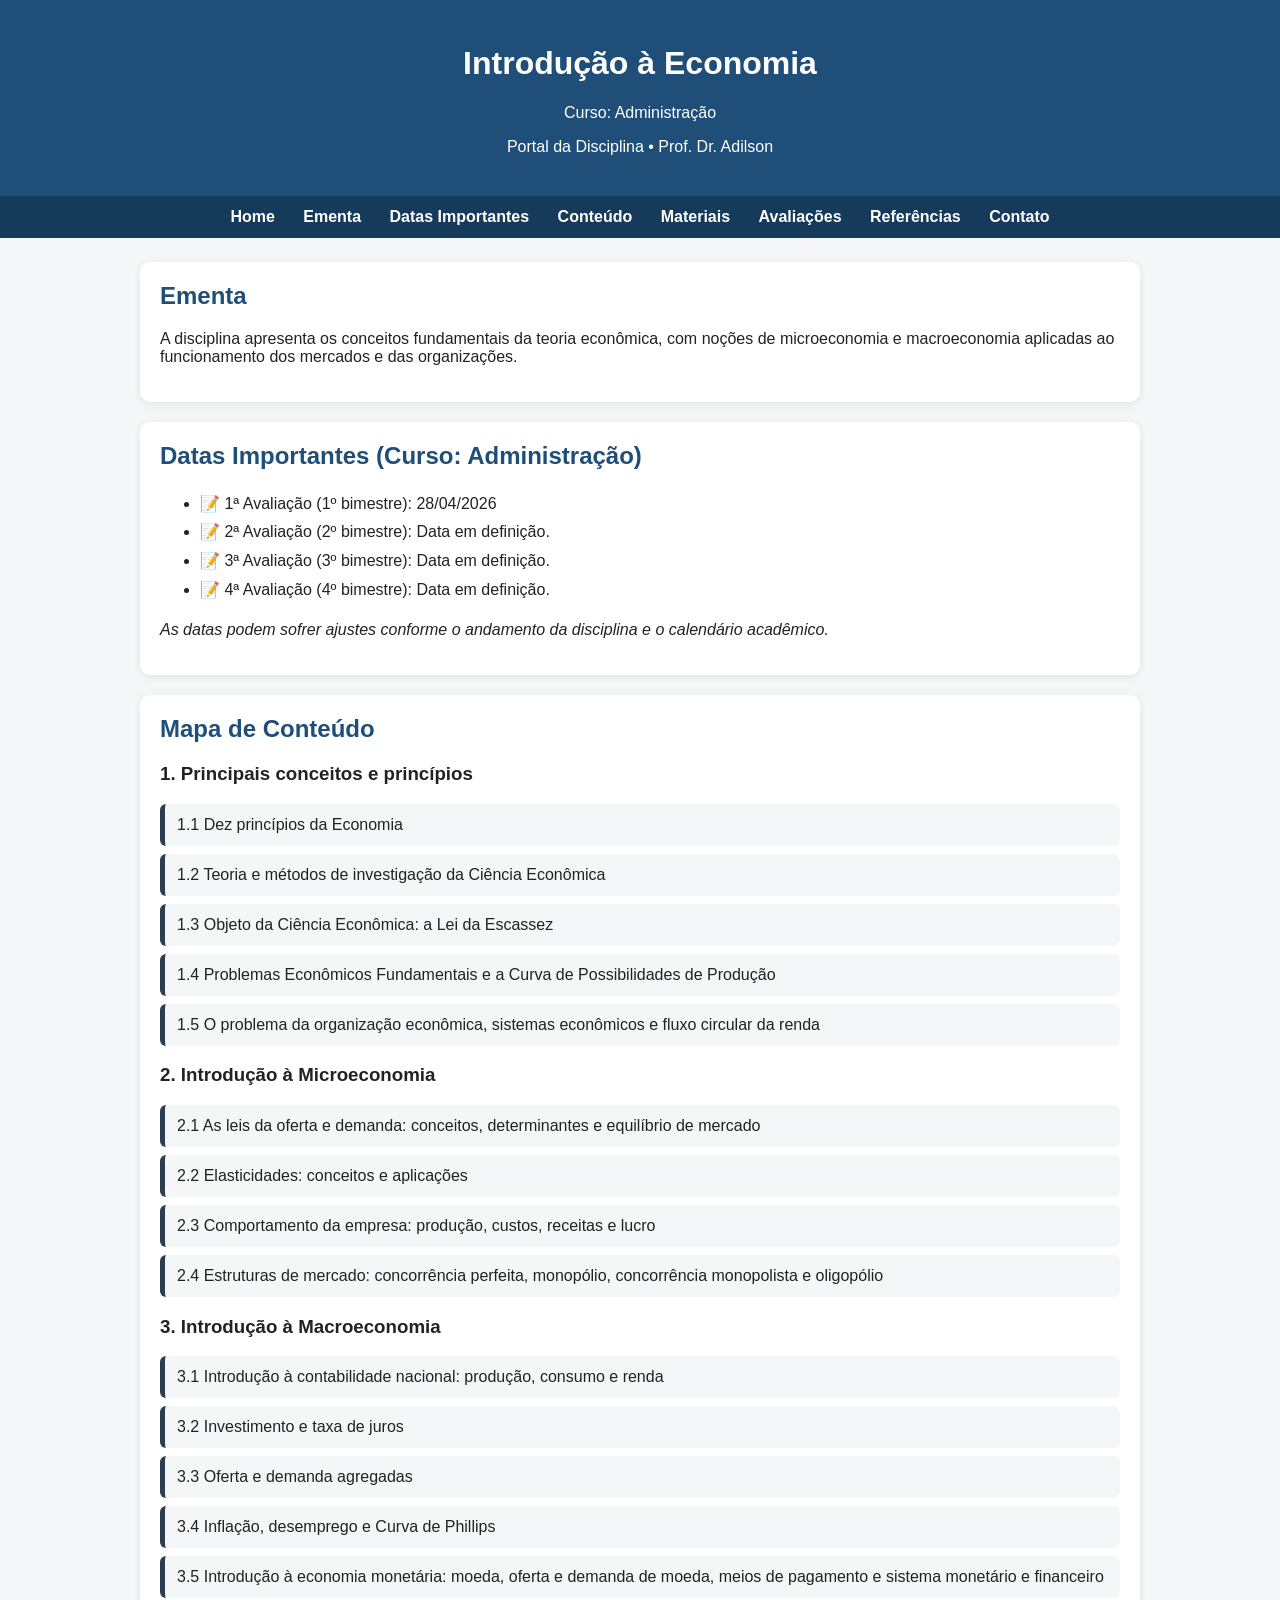
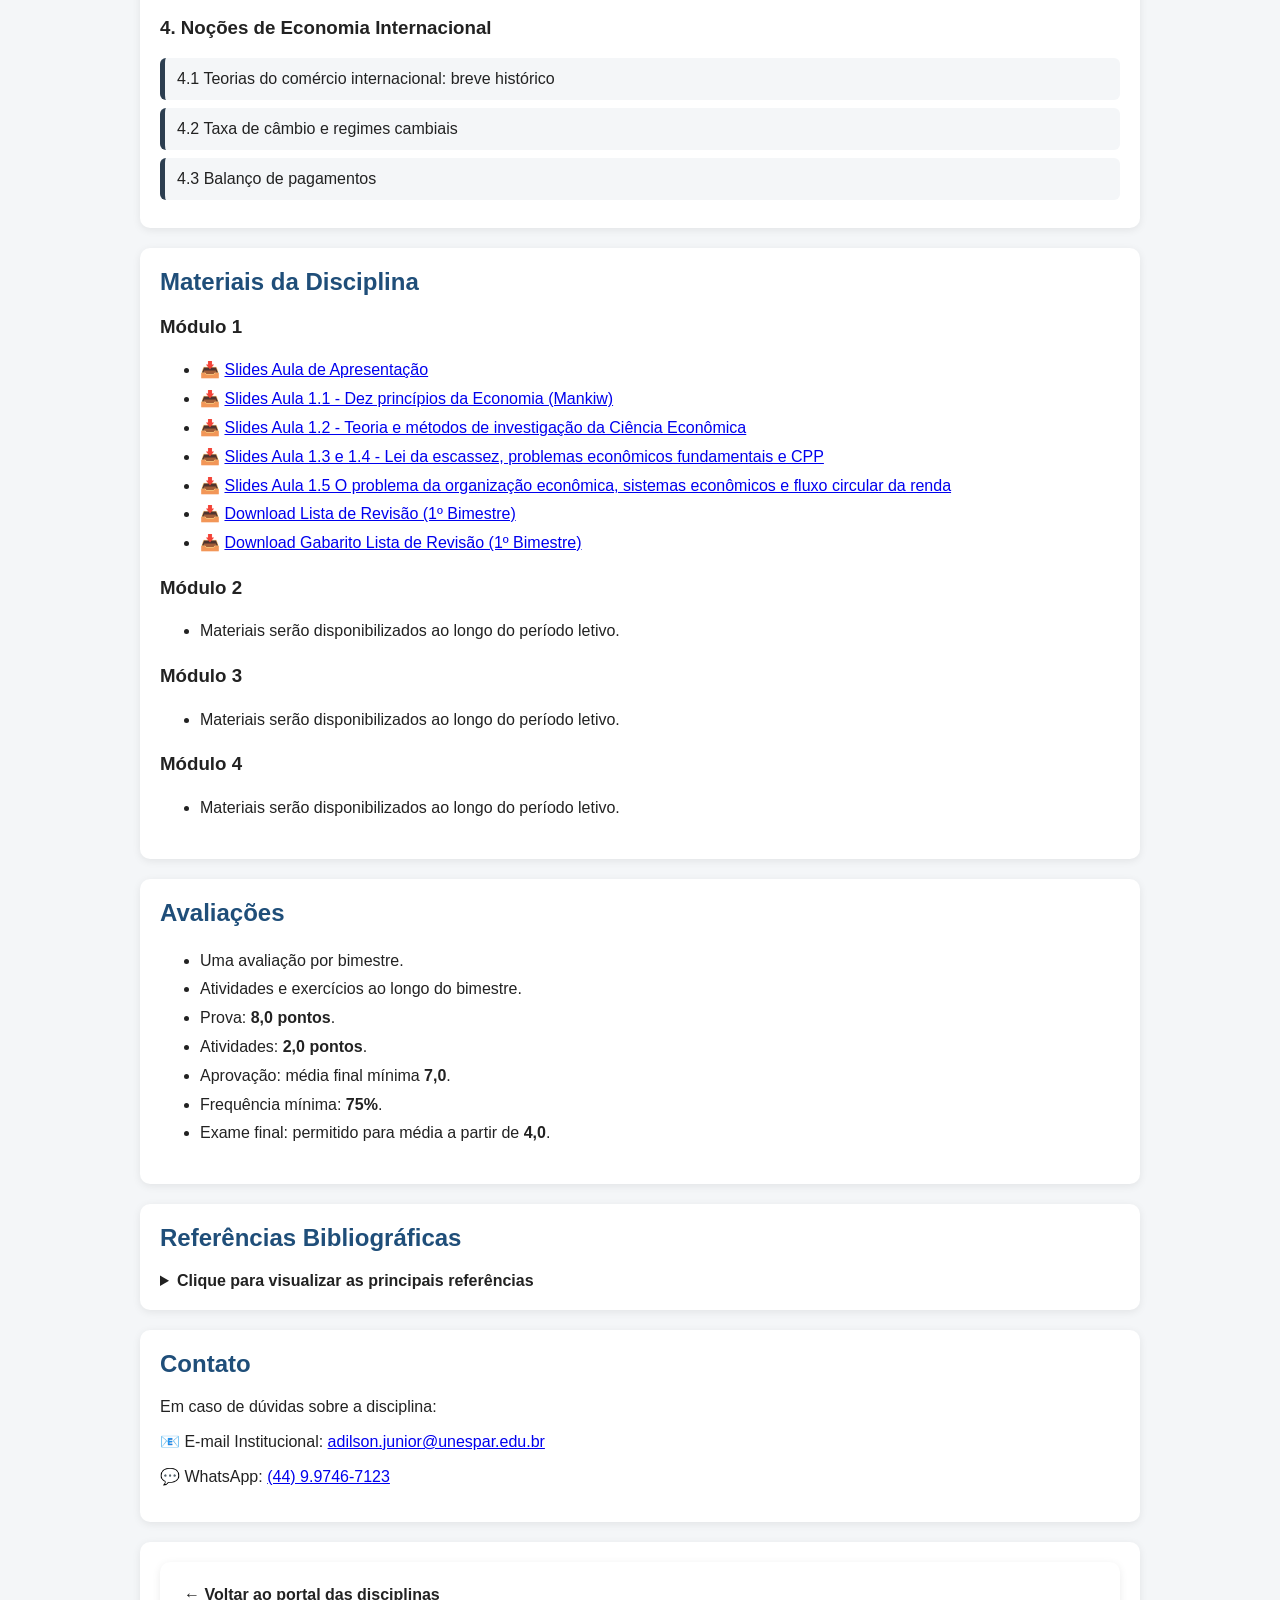
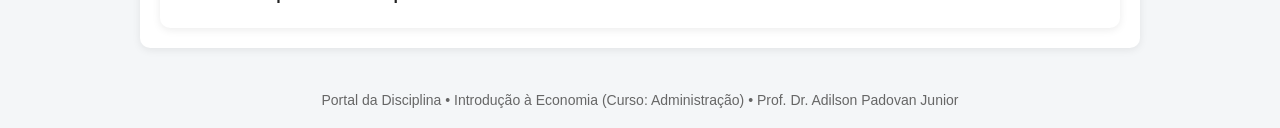
<file: index.html>
<!DOCTYPE html>
<html lang="pt-BR">
<head>
  <meta charset="UTF-8">
  <meta name="viewport" content="width=device-width, initial-scale=1.0">
  <title>Introdução à Economia</title>
  <link rel="stylesheet" href="../style.css">
</head>
<body>

  <header>
    <h1>Introdução à Economia</h1>
    <p>Curso: Administração</p>
    <p>Portal da Disciplina • Prof. Dr. Adilson</p>
  </header>

  <nav>
    <a href="../index.html">Home</a>
    <a href="#ementa">Ementa</a>
    <a href="#datas">Datas Importantes</a>
    <a href="#conteudo">Conteúdo</a>
    <a href="#materiais">Materiais</a>
    <a href="#avaliacoes">Avaliações</a>
    <a href="#referencias">Referências</a>
    <a href="#contato">Contato</a>
  </nav>

  <main>

    <section id="ementa">
      <h2>Ementa</h2>
      <p>
      A disciplina apresenta os conceitos fundamentais da teoria econômica, com noções de microeconomia 
      e macroeconomia aplicadas ao funcionamento dos mercados e das organizações.
      </p>
    </section>

    <section id="datas">
      <h2>Datas Importantes (Curso: Administração)</h2>
    
      <ul>
        <li>📝 1ª Avaliação (1º bimestre): 28/04/2026</li>
        <li>📝 2ª Avaliação (2º bimestre): Data em definição.</li>
        <li>📝 3ª Avaliação (3º bimestre): Data em definição.</li>
        <li>📝 4ª Avaliação (4º bimestre): Data em definição.</li>
        <!--<li>📄 Entrega de atividades/trabalhos: Data em definição.</li>-->
      </ul>
    
      <p>
        <em>As datas podem sofrer ajustes conforme o andamento da disciplina e o calendário acadêmico.</em>
      </p>
    
    </section>

    <section id="conteudo">
      <h2>Mapa de Conteúdo</h2>
    
      <h3>1. Principais conceitos e princípios</h3>
      <div class="card">1.1 Dez princípios da Economia</div>
      <div class="card">1.2 Teoria e métodos de investigação da Ciência Econômica</div>
      <div class="card">1.3 Objeto da Ciência Econômica: a Lei da Escassez</div>
      <div class="card">1.4 Problemas Econômicos Fundamentais e a Curva de Possibilidades de Produção</div>
      <div class="card">1.5 O problema da organização econômica, sistemas econômicos e fluxo circular da renda</div>
    
      <h3>2. Introdução à Microeconomia</h3>
      <div class="card">2.1 As leis da oferta e demanda: conceitos, determinantes e equilíbrio de mercado</div>
      <div class="card">2.2 Elasticidades: conceitos e aplicações</div>
      <div class="card">2.3 Comportamento da empresa: produção, custos, receitas e lucro</div>
      <div class="card">2.4 Estruturas de mercado: concorrência perfeita, monopólio, concorrência monopolista e oligopólio</div>
    
      <h3>3. Introdução à Macroeconomia</h3>
      <div class="card">3.1 Introdução à contabilidade nacional: produção, consumo e renda</div>
      <div class="card">3.2 Investimento e taxa de juros</div>
      <div class="card">3.3 Oferta e demanda agregadas</div>
      <div class="card">3.4 Inflação, desemprego e Curva de Phillips</div>
      <div class="card">3.5 Introdução à economia monetária: moeda, oferta e demanda de moeda, meios de pagamento e sistema monetário e financeiro</div>
    
      <h3>4. Noções de Economia Internacional</h3>
      <div class="card">4.1 Teorias do comércio internacional: breve histórico</div>
      <div class="card">4.2 Taxa de câmbio e regimes cambiais</div>
      <div class="card">4.3 Balanço de pagamentos</div>
    </section>
    
    <section id="materiais">
      <h2>Materiais da Disciplina</h2>

      <h3>Módulo 1</h3>
      <ul>
        <li>📥 <a href="materiais/aula_apresentacao_introecoadm.pdf" download>Slides Aula de Apresentação</a></li>
        <li>📥 <a href="materiais/aula1.1_introecoadm.pdf" download>Slides Aula 1.1 - Dez princípios da Economia (Mankiw)</a></li>
        <li>📥 <a href="materiais/aula1.2_introecoadm.pdf" download>Slides Aula 1.2 - Teoria e métodos de investigação da Ciência Econômica</a></li>
        <li>📥 <a href="materiais/aula1.3_1.4_introecoadm.pdf" download>Slides Aula 1.3 e 1.4 - Lei da escassez, problemas econômicos fundamentais e CPP</a></li>
        <li>📥 <a href="materiais/aula1.5_introecoadm.pdf" download>Slides Aula 1.5 O problema da organização econômica, sistemas econômicos e fluxo circular da renda</a></li>
        <!--<li>📥 <a href="materiais/aula1.6_revisao_introeco.pdf" download>Slides Aula 1.6 Revisão Geral: Fundamentos da Economia</a></li>-->
        <li>📥 <a href="materiais/lista_revisao_introecoadm_1bim.pdf" download>Download Lista de Revisão (1º Bimestre)</a></li>
        <li>📥 <a href="materiais/gabarito_revisao_introecoadm_1bim.pdf" download>Download Gabarito Lista de Revisão (1º Bimestre)</a></li>
      </ul>

      <h3>Módulo 2</h3>
      <ul>
        <li>Materiais serão disponibilizados ao longo do período letivo.</li>
      </ul>

      <h3>Módulo 3</h3>
      <ul>
        <li>Materiais serão disponibilizados ao longo do período letivo.</li>
      </ul>

      <h3>Módulo 4</h3>
      <ul>
        <li>Materiais serão disponibilizados ao longo do período letivo.</li>
      </ul>
    </section>

    <section id="avaliacoes">
      <h2>Avaliações</h2>
    
      <ul>
        <li>Uma avaliação por bimestre.</li>
        <li>Atividades e exercícios ao longo do bimestre.</li>
        <li>Prova: <strong>8,0 pontos</strong>.</li>
        <li>Atividades: <strong>2,0 pontos</strong>.</li>
        <li>Aprovação: média final mínima <strong>7,0</strong>.</li>
        <li>Frequência mínima: <strong>75%</strong>.</li>
        <li>Exame final: permitido para média a partir de <strong>4,0</strong>.</li>
      </ul>
    
    </section>
        
    <section id="referencias">
      <h2>Referências Bibliográficas</h2>
    
      <details>
        <summary><strong>Clique para visualizar as principais referências</strong></summary>
    
        <ul>
          <li>MANKIW, Nicholas Gregory. <em>Introdução à Economia: Princípios de micro e macroeconomia</em>. 8. ed. São Paulo: Cengage Learning, 2019.</li>
          <li>PINHO, Diva Benevides; VASCONCELLOS, Marco Antonio; TONETO JR., Rudinei (org.). <em>Manual de Economia</em>. 7. ed. São Paulo: Saraiva, 2017.</li>
          <li>VASCONCELLOS, Marco Antonio Sandoval; GARCIA, Manuel Enriquez. <em>Fundamentos de Economia</em>. 5. ed. São Paulo: Saraiva, 2017.</li>
        </ul>
    
        <p><em>Outras referências complementares, artigos e materiais de apoio poderão ser indicados ao longo do semestre conforme a evolução da disciplina.</em></p>
    
      </details>
    </section>
    
    <section id="contato">
      <h2>Contato</h2>

      <p>
        Em caso de dúvidas sobre a disciplina:
      </p>

      <p>
        📧 E-mail Institucional:
        <a href="mailto:adilson.junior@unespar.edu.br">adilson.junior@unespar.edu.br</a>
      </p>
      <!--
      <p>
        📧 E-mail Artigos:
        <a href="mailto:padovanjr@gmail.com">padovanjr@gmail.com</a>
      </p>
      -->
      <p>
        💬 WhatsApp:
        <a href="https://wa.me/5544997467123" target="_blank">
          (44) 9.9746-7123
        </a>
      </p>
    </section>
    
    <section>
      <a href="../index.html" class="disciplina-link">
        ← Voltar ao portal das disciplinas
      </a>
    </section>

  </main>

  <footer>
    Portal da Disciplina • Introdução à Economia (Curso: Administração) • Prof. Dr. Adilson Padovan Junior
  </footer>

</body>
</html>
</file>
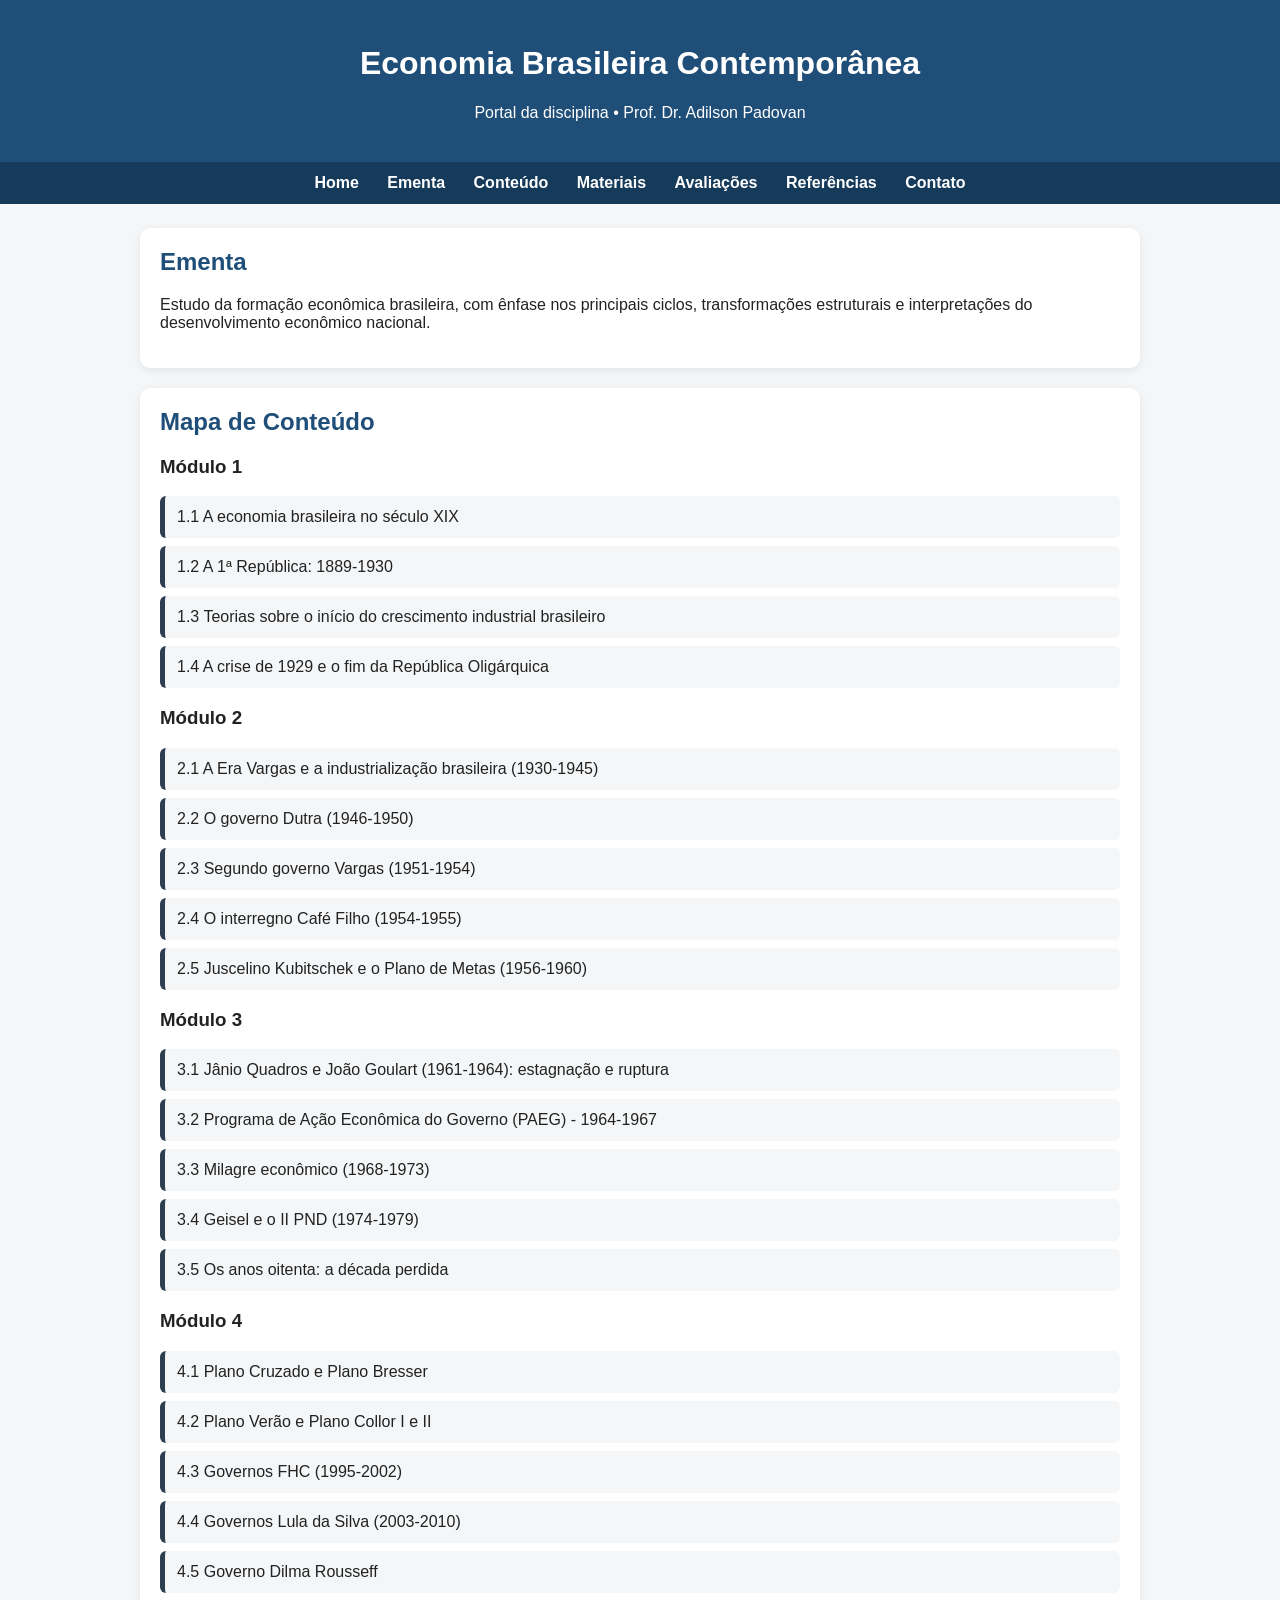
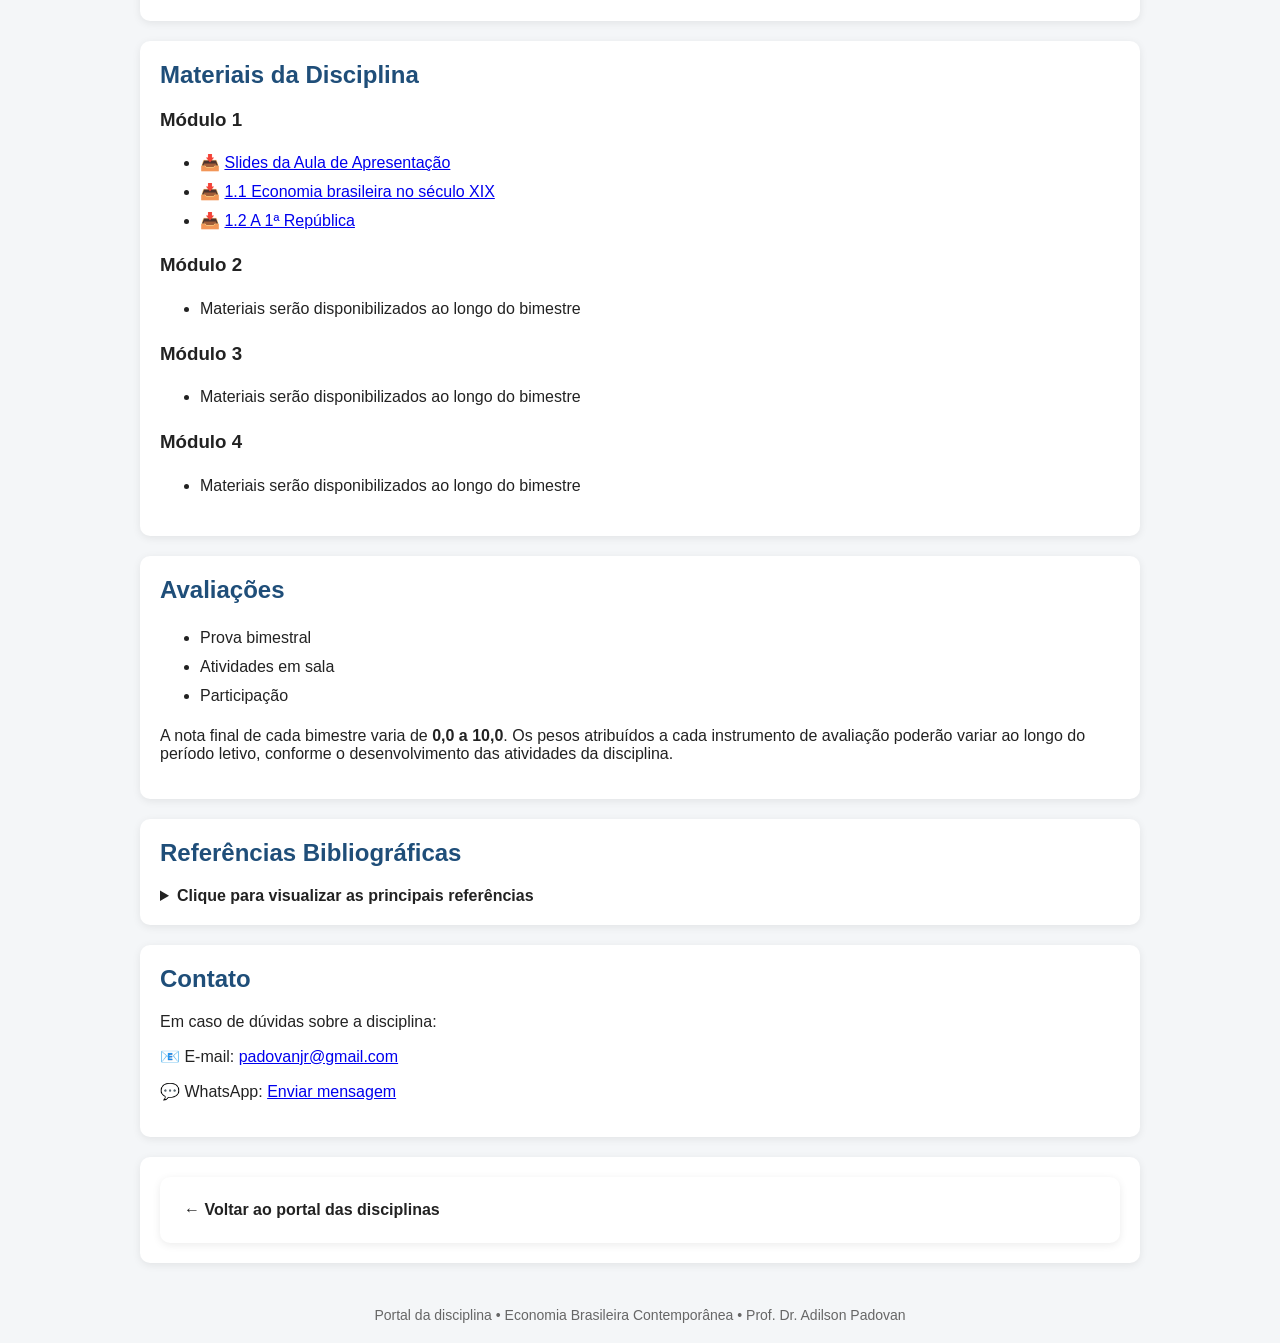
<file: economia-brasileira/index.html>
<!DOCTYPE html>
<html lang="pt-BR">
<head>
  <meta charset="UTF-8">
  <meta name="viewport" content="width=device-width, initial-scale=1.0">
  <title>Economia Brasileira Contemporânea</title>
  <link rel="stylesheet" href="../style.css">
</head>
<body>

  <header>
    <h1>Economia Brasileira Contemporânea</h1>
    <p>Portal da disciplina • Prof. Dr. Adilson Padovan</p>
  </header>

  <nav>
    <a href="../index.html">Home</a>
    <a href="#ementa">Ementa</a>
    <a href="#conteudo">Conteúdo</a>
    <a href="#materiais">Materiais</a>
    <a href="#avaliacoes">Avaliações</a>
    <a href="#referencias">Referências</a>
    <a href="#contato">Contato</a>
  </nav>

  <main>

    <section id="ementa">
      <h2>Ementa</h2>
      <p>
        Estudo da formação econômica brasileira, com ênfase nos principais ciclos,
        transformações estruturais e interpretações do desenvolvimento econômico nacional.
      </p>
    </section>
    
    <section id="conteudo">
      <h2>Mapa de Conteúdo</h2>
    
      <h3>Módulo 1</h3>
      <div class="card">1.1 A economia brasileira no século XIX</div>
      <div class="card">1.2 A 1ª República: 1889-1930</div>
      <div class="card">1.3 Teorias sobre o início do crescimento industrial brasileiro</div>
      <div class="card">1.4 A crise de 1929 e o fim da República Oligárquica</div>
    
      <h3>Módulo 2</h3>
      <div class="card">2.1 A Era Vargas e a industrialização brasileira (1930-1945)</div>
      <div class="card">2.2 O governo Dutra (1946-1950)</div>
      <div class="card">2.3 Segundo governo Vargas (1951-1954)</div>
      <div class="card">2.4 O interregno Café Filho (1954-1955)</div>
      <div class="card">2.5 Juscelino Kubitschek e o Plano de Metas (1956-1960)</div>
    
      <h3>Módulo 3</h3>
      <div class="card">3.1 Jânio Quadros e João Goulart (1961-1964): estagnação e ruptura</div>
      <div class="card">3.2 Programa de Ação Econômica do Governo (PAEG) - 1964-1967</div>
      <div class="card">3.3 Milagre econômico (1968-1973)</div>
      <div class="card">3.4 Geisel e o II PND (1974-1979)</div>
      <div class="card">3.5 Os anos oitenta: a década perdida</div>
    
      <h3>Módulo 4</h3>
      <div class="card">4.1 Plano Cruzado e Plano Bresser</div>
      <div class="card">4.2 Plano Verão e Plano Collor I e II</div>
      <div class="card">4.3 Governos FHC (1995-2002)</div>
      <div class="card">4.4 Governos Lula da Silva (2003-2010)</div>
      <div class="card">4.5 Governo Dilma Rousseff</div>
    </section>
    
    <section id="materiais">
    <h2>Materiais da Disciplina</h2>
    
    <h3>Módulo 1</h3>
    <ul>
    <li>📥 <a href="materiais/aula_apresentacao_ecobr.pdf" download>Slides da Aula de Apresentação</a></li>
    <li>📥 <a href="materiais/aula1.pdf" download>1.1 Economia brasileira no século XIX</a></li>
    <li>📥 <a href="materiais/aula2.pdf" download>1.2 A 1ª República</a></li>
    </ul>
    
    <h3>Módulo 2</h3>
    <ul>
    <li>Materiais serão disponibilizados ao longo do bimestre</li>
    </ul>
    
    <h3>Módulo 3</h3>
    <ul>
    <li>Materiais serão disponibilizados ao longo do bimestre</li>
    </ul>
    
    <h3>Módulo 4</h3>
    <ul>
    <li>Materiais serão disponibilizados ao longo do bimestre</li>
    </ul>
    </section>

    <section id="avaliacoes">
      <h2>Avaliações</h2>
      <ul>
        <li>Prova bimestral</li>
        <li>Atividades em sala</li>
        <li>Participação</li>
      </ul>
    
      <p>
        A nota final de cada bimestre varia de <strong>0,0 a 10,0</strong>. 
        Os pesos atribuídos a cada instrumento de avaliação poderão variar 
        ao longo do período letivo, conforme o desenvolvimento das atividades da disciplina.
      </p>
    </section>
    
    <section id="referencias">
      <h2>Referências Bibliográficas</h2>

      <details>
        <summary><strong>Clique para visualizar as principais referências</strong></summary>

        <ul>
          <li>FURTADO, Celso. Formação Econômica do Brasil.</li>
          <li>PRADO JR., Caio. História Econômica do Brasil.</li>
          <li>GREMAUD, Amaury; VASCONCELLOS, Marco; TONETO JR., Rudinei. Economia Brasileira Contemporânea.</li>
        </ul>
        
        <p><em>Outras referências complementares, artigos e relatórios poderão ser indicados ao longo do semestre conforme a evolução da disciplina.</em></p>
      </details>
    </section>

    <section id="contato">
      <h2>Contato</h2>

      <p>
        Em caso de dúvidas sobre a disciplina:
      </p>

      <p>
        📧 E-mail:
        <a href="mailto:padovanjr@gmail.com">padovanjr@gmail.com</a>
      </p>

      <p>
        💬 WhatsApp: 
        <a href="https://wa.me/5544999999999" target="_blank">
        Enviar mensagem</a>
      </p>

    </section>

    <section>
      <a href="../index.html" class="disciplina-link">
        ← Voltar ao portal das disciplinas
      </a>
    </section>

  </main>

  <footer>
    Portal da disciplina • Economia Brasileira Contemporânea • Prof. Dr. Adilson Padovan
  </footer>

</body>
</html>
</file>
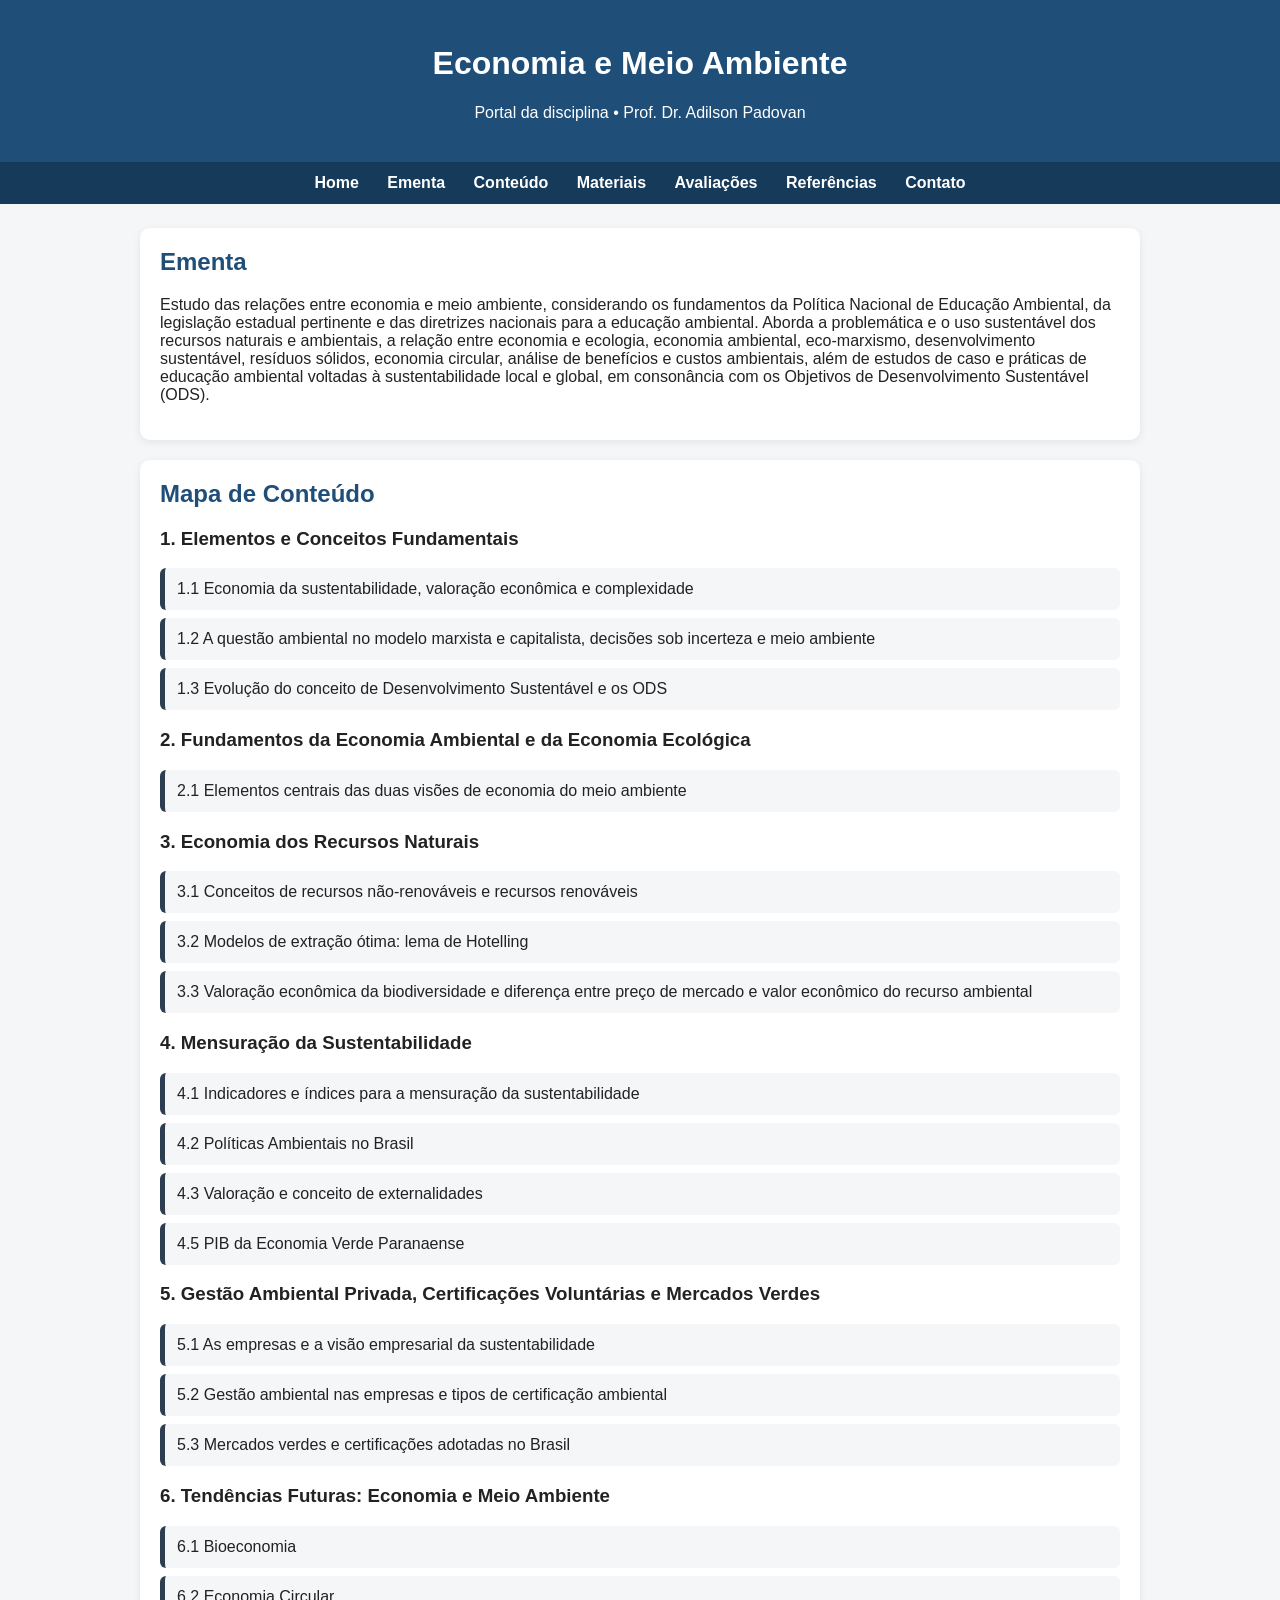
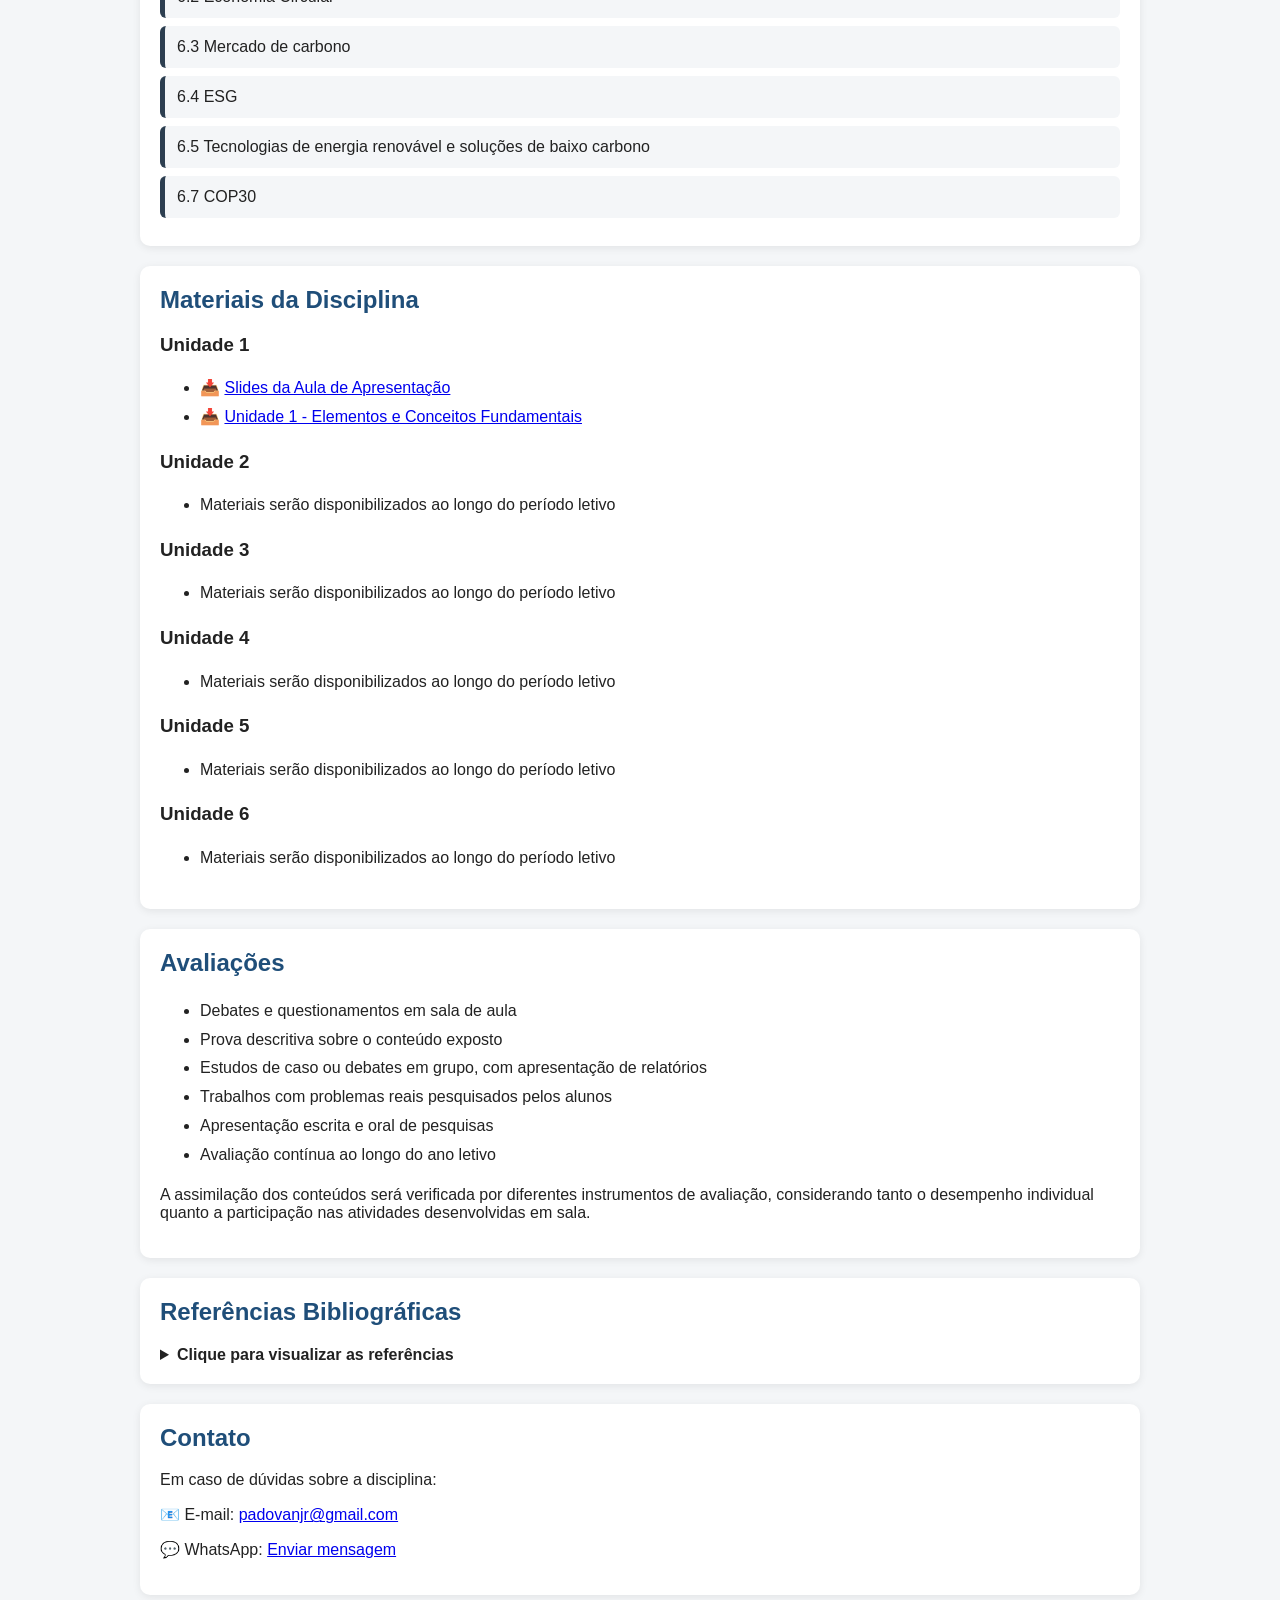
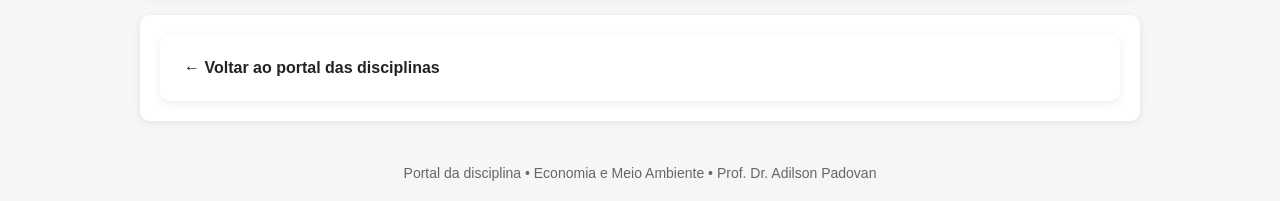
<file: economia-do-meio-ambiente/index.html>
<!DOCTYPE html>
<html lang="pt-BR">
<head>
  <meta charset="UTF-8">
  <meta name="viewport" content="width=device-width, initial-scale=1.0">
  <title>Economia e Meio Ambiente</title>
  <link rel="stylesheet" href="../style.css">
</head>
<body>

  <header>
    <h1>Economia e Meio Ambiente</h1>
    <p>Portal da disciplina • Prof. Dr. Adilson Padovan</p>
  </header>

  <nav>
    <a href="../index.html">Home</a>
    <a href="#ementa">Ementa</a>
    <a href="#conteudo">Conteúdo</a>
    <a href="#materiais">Materiais</a>
    <a href="#avaliacoes">Avaliações</a>
    <a href="#referencias">Referências</a>
    <a href="#contato">Contato</a>
  </nav>

  <main>

    <section id="ementa">
      <h2>Ementa</h2>
      <p>
        Estudo das relações entre economia e meio ambiente, considerando os fundamentos da Política Nacional
        de Educação Ambiental, da legislação estadual pertinente e das diretrizes nacionais para a educação ambiental.
        Aborda a problemática e o uso sustentável dos recursos naturais e ambientais, a relação entre economia e ecologia,
        economia ambiental, eco-marxismo, desenvolvimento sustentável, resíduos sólidos, economia circular, análise de
        benefícios e custos ambientais, além de estudos de caso e práticas de educação ambiental voltadas à sustentabilidade
        local e global, em consonância com os Objetivos de Desenvolvimento Sustentável (ODS).
      </p>
    </section>

    <section id="conteudo">
      <h2>Mapa de Conteúdo</h2>

      <h3>1. Elementos e Conceitos Fundamentais</h3>
      <div class="card">1.1 Economia da sustentabilidade, valoração econômica e complexidade</div>
      <div class="card">1.2 A questão ambiental no modelo marxista e capitalista, decisões sob incerteza e meio ambiente</div>
      <div class="card">1.3 Evolução do conceito de Desenvolvimento Sustentável e os ODS</div>

      <h3>2. Fundamentos da Economia Ambiental e da Economia Ecológica</h3>
      <div class="card">2.1 Elementos centrais das duas visões de economia do meio ambiente</div>

      <h3>3. Economia dos Recursos Naturais</h3>
      <div class="card">3.1 Conceitos de recursos não-renováveis e recursos renováveis</div>
      <div class="card">3.2 Modelos de extração ótima: lema de Hotelling</div>
      <div class="card">3.3 Valoração econômica da biodiversidade e diferença entre preço de mercado e valor econômico do recurso ambiental</div>

      <h3>4. Mensuração da Sustentabilidade</h3>
      <div class="card">4.1 Indicadores e índices para a mensuração da sustentabilidade</div>
      <div class="card">4.2 Políticas Ambientais no Brasil</div>
      <div class="card">4.3 Valoração e conceito de externalidades</div>
      <div class="card">4.5 PIB da Economia Verde Paranaense</div>

      <h3>5. Gestão Ambiental Privada, Certificações Voluntárias e Mercados Verdes</h3>
      <div class="card">5.1 As empresas e a visão empresarial da sustentabilidade</div>
      <div class="card">5.2 Gestão ambiental nas empresas e tipos de certificação ambiental</div>
      <div class="card">5.3 Mercados verdes e certificações adotadas no Brasil</div>

      <h3>6. Tendências Futuras: Economia e Meio Ambiente</h3>
      <div class="card">6.1 Bioeconomia</div>
      <div class="card">6.2 Economia Circular</div>
      <div class="card">6.3 Mercado de carbono</div>
      <div class="card">6.4 ESG</div>
      <div class="card">6.5 Tecnologias de energia renovável e soluções de baixo carbono</div>
      <div class="card">6.7 COP30</div>
    </section>

    <section id="materiais">
      <h2>Materiais da Disciplina</h2>

      <h3>Unidade 1</h3>
      <ul>
        <li>📥 <a href="materiais/aula_apresentacao_meio_ambiente.pdf" download>Slides da Aula de Apresentação</a></li>
        <li>📥 <a href="materiais/unidade1_elementos_conceitos_fundamentais.pdf" download>Unidade 1 - Elementos e Conceitos Fundamentais</a></li>
      </ul>

      <h3>Unidade 2</h3>
      <ul>
        <li>Materiais serão disponibilizados ao longo do período letivo</li>
      </ul>

      <h3>Unidade 3</h3>
      <ul>
        <li>Materiais serão disponibilizados ao longo do período letivo</li>
      </ul>

      <h3>Unidade 4</h3>
      <ul>
        <li>Materiais serão disponibilizados ao longo do período letivo</li>
      </ul>

      <h3>Unidade 5</h3>
      <ul>
        <li>Materiais serão disponibilizados ao longo do período letivo</li>
      </ul>

      <h3>Unidade 6</h3>
      <ul>
        <li>Materiais serão disponibilizados ao longo do período letivo</li>
      </ul>
    </section>

    <section id="avaliacoes">
      <h2>Avaliações</h2>
      <ul>
        <li>Debates e questionamentos em sala de aula</li>
        <li>Prova descritiva sobre o conteúdo exposto</li>
        <li>Estudos de caso ou debates em grupo, com apresentação de relatórios</li>
        <li>Trabalhos com problemas reais pesquisados pelos alunos</li>
        <li>Apresentação escrita e oral de pesquisas</li>
        <li>Avaliação contínua ao longo do ano letivo</li>
      </ul>

      <p>
        A assimilação dos conteúdos será verificada por diferentes instrumentos de avaliação,
        considerando tanto o desempenho individual quanto a participação nas atividades desenvolvidas em sala.
      </p>
    </section>
      
    <section id="referencias">
      <h2>Referências Bibliográficas</h2>
    
      <details>
        <summary><strong>Clique para visualizar as referências</strong></summary>
    
        <ul>
          <li>MAY, P.; LUSTOSA, M. C.; VINHA, V. <em>Economia do Meio Ambiente: Teoria e Prática</em>. Rio de Janeiro: Campus, 2003.</li>
          <li>MOTTA, R. S. <em>Economia Ambiental</em>. São Paulo: FGV, 2006.</li>
          <li>VEIGA, José Eli da. <em>Desenvolvimento sustentável: o desafio do século XXI</em>. Rio de Janeiro: Garamond, 2010.</li>
        </ul>
    
        <p><em>Outras referências complementares, artigos e relatórios poderão ser indicados ao longo do semestre conforme a evolução da disciplina.</em></p>
    
      </details>
    </section>

    <section id="contato">
      <h2>Contato</h2>

      <p>
        Em caso de dúvidas sobre a disciplina:
      </p>

      <p>
        📧 E-mail:
        <a href="mailto:padovanjr@gmail.com">padovanjr@gmail.com</a>
      </p>

      <p>
        💬 WhatsApp:
        <a href="https://wa.me/5544999999999" target="_blank">
          Enviar mensagem
        </a>
      </p>
    </section>

    <section>
      <a href="../index.html" class="disciplina-link">
        ← Voltar ao portal das disciplinas
      </a>
    </section>

  </main>

  <footer>
    Portal da disciplina • Economia e Meio Ambiente • Prof. Dr. Adilson Padovan
  </footer>

</body>
</html>
</file>
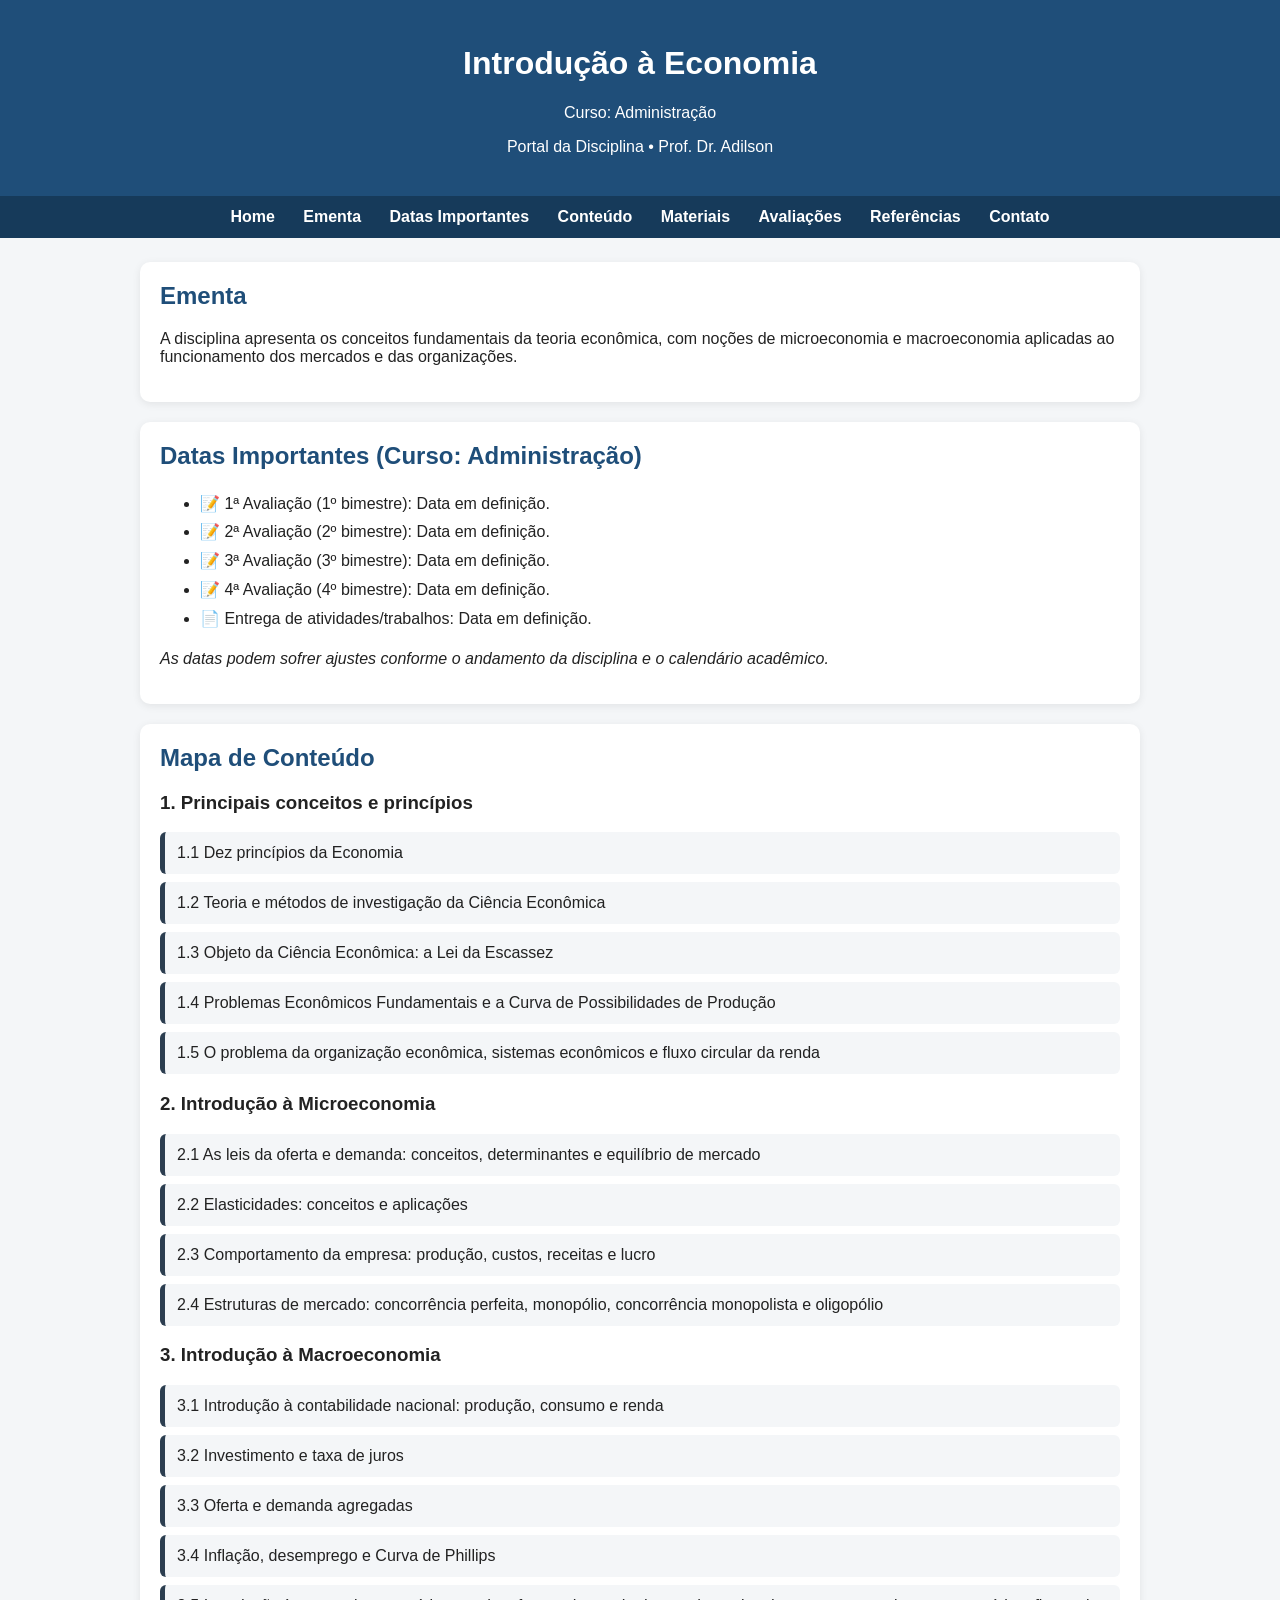
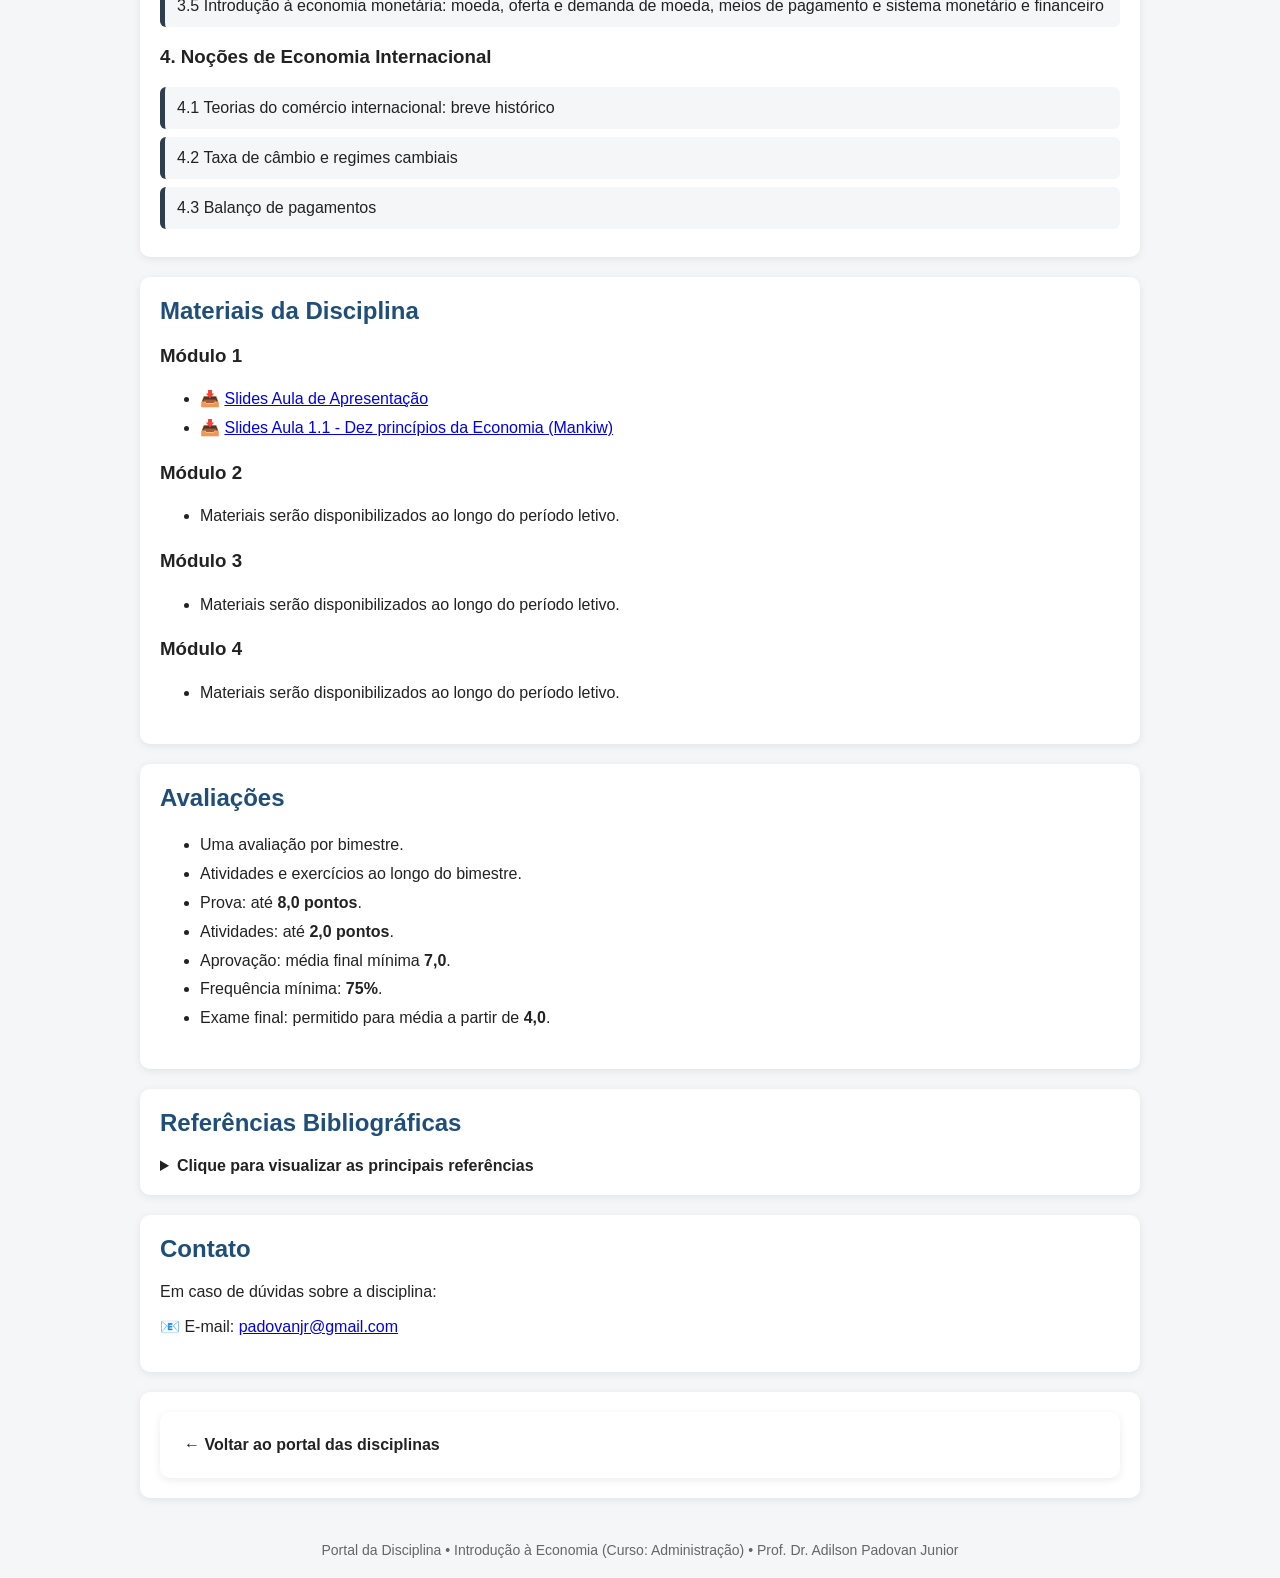
<file: introducao-eco-adm/index.html>
<!DOCTYPE html>
<html lang="pt-BR">
<head>
  <meta charset="UTF-8">
  <meta name="viewport" content="width=device-width, initial-scale=1.0">
  <title>Introdução à Economia (Curso: Administração)</title>
  <link rel="stylesheet" href="../style.css">
</head>
<body>

  <header>
    <h1>Introdução à Economia</h1>
    <p>Curso: Administração</p>
    <p>Portal da Disciplina • Prof. Dr. Adilson</p>
  </header>

  <nav>
    <a href="../index.html">Home</a>
    <a href="#ementa">Ementa</a>
    <a href="#datas">Datas Importantes</a>
    <a href="#conteudo">Conteúdo</a>
    <a href="#materiais">Materiais</a>
    <a href="#avaliacoes">Avaliações</a>
    <a href="#referencias">Referências</a>
    <a href="#contato">Contato</a>
  </nav>

  <main>

    <section id="ementa">
      <h2>Ementa</h2>
      <p>
      A disciplina apresenta os conceitos fundamentais da teoria econômica, com noções de microeconomia 
      e macroeconomia aplicadas ao funcionamento dos mercados e das organizações.
      </p>
    </section>

    <section id="datas">
      <h2>Datas Importantes (Curso: Administração)</h2>
    
      <ul>
        <li>📝 1ª Avaliação (1º bimestre): Data em definição.</li>
        <li>📝 2ª Avaliação (2º bimestre): Data em definição.</li>
        <li>📝 3ª Avaliação (3º bimestre): Data em definição.</li>
        <li>📝 4ª Avaliação (4º bimestre): Data em definição.</li>
        <li>📄 Entrega de atividades/trabalhos: Data em definição.</li>
      </ul>
    
      <p>
        <em>As datas podem sofrer ajustes conforme o andamento da disciplina e o calendário acadêmico.</em>
      </p>
    
    </section>

    <section id="conteudo">
      <h2>Mapa de Conteúdo</h2>
    
      <h3>1. Principais conceitos e princípios</h3>
      <div class="card">1.1 Dez princípios da Economia</div>
      <div class="card">1.2 Teoria e métodos de investigação da Ciência Econômica</div>
      <div class="card">1.3 Objeto da Ciência Econômica: a Lei da Escassez</div>
      <div class="card">1.4 Problemas Econômicos Fundamentais e a Curva de Possibilidades de Produção</div>
      <div class="card">1.5 O problema da organização econômica, sistemas econômicos e fluxo circular da renda</div>
    
      <h3>2. Introdução à Microeconomia</h3>
      <div class="card">2.1 As leis da oferta e demanda: conceitos, determinantes e equilíbrio de mercado</div>
      <div class="card">2.2 Elasticidades: conceitos e aplicações</div>
      <div class="card">2.3 Comportamento da empresa: produção, custos, receitas e lucro</div>
      <div class="card">2.4 Estruturas de mercado: concorrência perfeita, monopólio, concorrência monopolista e oligopólio</div>
    
      <h3>3. Introdução à Macroeconomia</h3>
      <div class="card">3.1 Introdução à contabilidade nacional: produção, consumo e renda</div>
      <div class="card">3.2 Investimento e taxa de juros</div>
      <div class="card">3.3 Oferta e demanda agregadas</div>
      <div class="card">3.4 Inflação, desemprego e Curva de Phillips</div>
      <div class="card">3.5 Introdução à economia monetária: moeda, oferta e demanda de moeda, meios de pagamento e sistema monetário e financeiro</div>
    
      <h3>4. Noções de Economia Internacional</h3>
      <div class="card">4.1 Teorias do comércio internacional: breve histórico</div>
      <div class="card">4.2 Taxa de câmbio e regimes cambiais</div>
      <div class="card">4.3 Balanço de pagamentos</div>
    </section>
    
    <section id="materiais">
      <h2>Materiais da Disciplina</h2>

      <h3>Módulo 1</h3>
      <ul>
        <li>📥 <a href="materiais/aula_apresentacao_introecoadm.pdf" download>Slides Aula de Apresentação</a></li>
        <li>📥 <a href="materiais/aula1_introecoadm.pdf" download>Slides Aula 1.1 - Dez princípios da Economia (Mankiw)</a></li>
      </ul>

      <h3>Módulo 2</h3>
      <ul>
        <li>Materiais serão disponibilizados ao longo do período letivo.</li>
      </ul>

      <h3>Módulo 3</h3>
      <ul>
        <li>Materiais serão disponibilizados ao longo do período letivo.</li>
      </ul>

      <h3>Módulo 4</h3>
      <ul>
        <li>Materiais serão disponibilizados ao longo do período letivo.</li>
      </ul>
    </section>

    <section id="avaliacoes">
      <h2>Avaliações</h2>
    
      <ul>
        <li>Uma avaliação por bimestre.</li>
        <li>Atividades e exercícios ao longo do bimestre.</li>
        <li>Prova: até <strong>8,0 pontos</strong>.</li>
        <li>Atividades: até <strong>2,0 pontos</strong>.</li>
        <li>Aprovação: média final mínima <strong>7,0</strong>.</li>
        <li>Frequência mínima: <strong>75%</strong>.</li>
        <li>Exame final: permitido para média a partir de <strong>4,0</strong>.</li>
      </ul>
    
    </section>
        
    <section id="referencias">
      <h2>Referências Bibliográficas</h2>
    
      <details>
        <summary><strong>Clique para visualizar as principais referências</strong></summary>
    
        <ul>
          <li>MANKIW, Nicholas Gregory. <em>Introdução à Economia: Princípios de micro e macroeconomia</em>. 8. ed. São Paulo: Cengage Learning, 2019.</li>
          <li>PINHO, Diva Benevides; VASCONCELLOS, Marco Antonio; TONETO JR., Rudinei (org.). <em>Manual de Economia</em>. 7. ed. São Paulo: Saraiva, 2017.</li>
          <li>VASCONCELLOS, Marco Antonio Sandoval; GARCIA, Manuel Enriquez. <em>Fundamentos de Economia</em>. 5. ed. São Paulo: Saraiva, 2017.</li>
        </ul>
    
        <p><em>Outras referências complementares, artigos e materiais de apoio poderão ser indicados ao longo do semestre conforme a evolução da disciplina.</em></p>
    
      </details>
    </section>
    
    <section id="contato">
      <h2>Contato</h2>

      <p>
        Em caso de dúvidas sobre a disciplina:
      </p>

      <p>
        📧 E-mail:
        <a href="mailto:padovanjr@gmail.com">padovanjr@gmail.com</a>
      </p>

      <!--
      <p>
        💬 WhatsApp:
        <a href="https://wa.me/5544999999999" target="_blank">
          Enviar mensagem
        </a>
      </p>
      -->
    </section>

    <section>
      <a href="../index.html" class="disciplina-link">
        ← Voltar ao portal das disciplinas
      </a>
    </section>

  </main>

  <footer>
    Portal da Disciplina • Introdução à Economia (Curso: Administração) • Prof. Dr. Adilson Padovan Junior
  </footer>

</body>
</html>
</file>
<file: style.css>
body {
  font-family: Arial, sans-serif;
  margin: 0;
  background: #f4f6f8;
  color: #222;
}

header {
  background: #1f4e79;
  color: white;
  padding: 24px;
  text-align: center;
}

nav {
  background: #163a5a;
  padding: 12px;
  text-align: center;
}

nav a {
  color: white;
  text-decoration: none;
  margin: 0 12px;
  font-weight: bold;
}

@media (max-width: 768px) {
  nav {
    flex-wrap: nowrap;
    justify-content: flex-start;
    overflow-x: auto;
    -webkit-overflow-scrolling: touch;
    white-space: nowrap;
    padding: 10px 12px;
    gap: 8px;
  }

  nav a {
    flex: 0 0 auto;
    font-size: 14px;
    padding: 8px 12px;
    border-radius: 20px;
  }
}

main {
  max-width: 1000px;
  margin: 24px auto;
  padding: 0 16px;
}

section {
  background: white;
  padding: 20px;
  margin-bottom: 20px;
  border-radius: 10px;
  box-shadow: 0 2px 8px rgba(0,0,0,0.08);
}

h2 {
  color: #1f4e79;
  margin-top: 0;
}

ul {
  line-height: 1.8;
}

.card{
  background:#f4f6f8;
  padding:12px;
  margin:8px 0;
  border-left:5px solid #2c3e50;
  border-radius:6px;
}

.subcard{
  background:#fafafa;
  padding:10px;
  margin:6px 0 6px 25px;
  border-left:4px solid #6c8ebf;
  border-radius:6px;
  font-size:0.95em;
  font-style: italic;
}

footer {
  text-align: center;
  padding: 20px;
  color: #666;
  font-size: 14px;
}

.grid-disciplinas {
  display: grid;
  grid-template-columns: repeat(auto-fit, minmax(240px, 1fr));
  gap: 20px;
}

.disciplina-link {
  display: block;
  background: white;
  padding: 24px;
  border-radius: 10px;
  box-shadow: 0 2px 8px rgba(0,0,0,0.08);
  text-decoration: none;
  color: #222;
  font-weight: bold;
  transition: transform 0.2s ease;
}

.disciplina-link:hover {
  transform: translateY(-3px);
}
</file>
